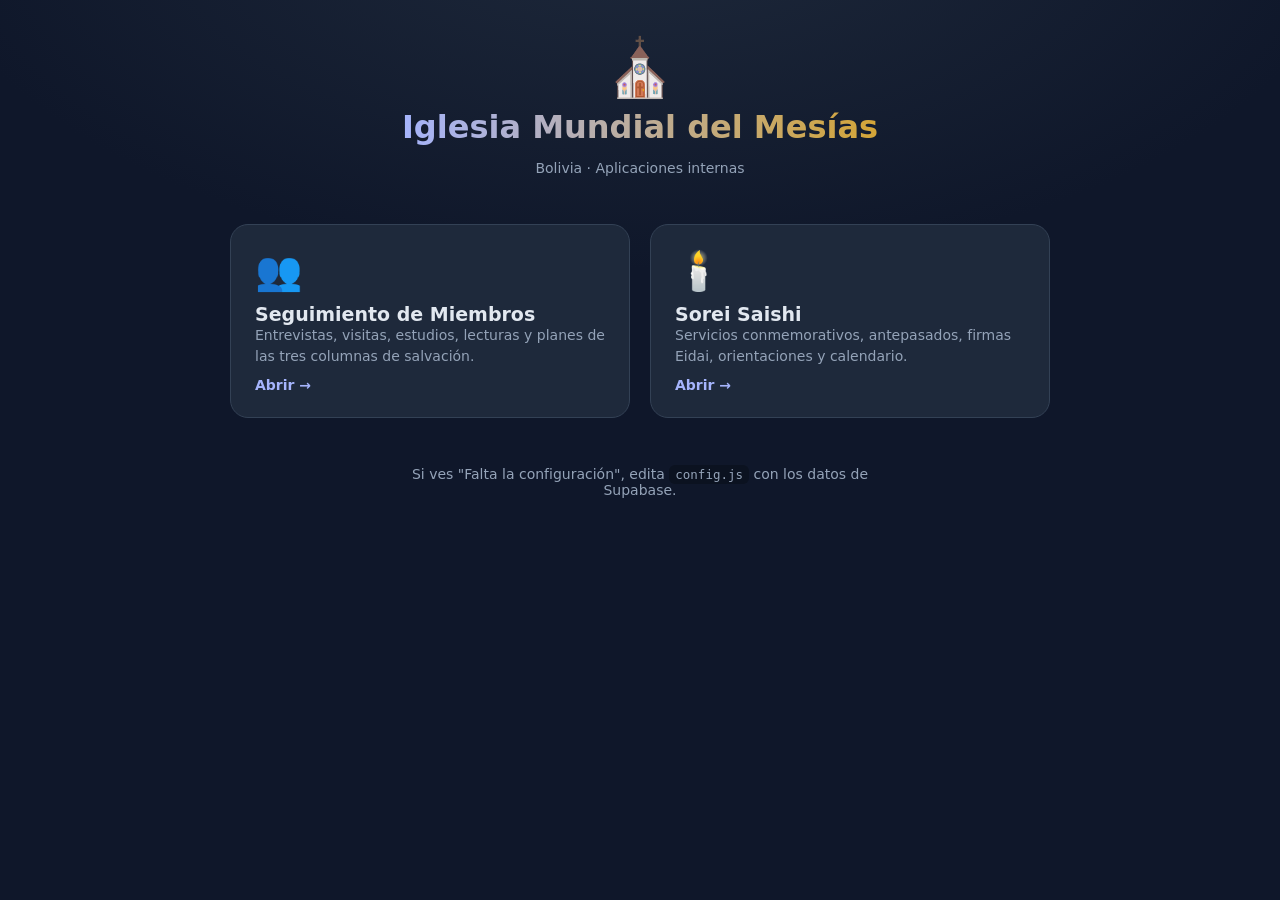
<file: index.html>
<!DOCTYPE html>
<html lang="es">
<head>
    <meta charset="UTF-8">
    <meta name="viewport" content="width=device-width, initial-scale=1.0">
    <meta name="theme-color" content="#1f2937">
    <title>Iglesia Mundial del Mesías · Bolivia</title>
    <link rel="icon" href="data:image/svg+xml,<svg xmlns='http://www.w3.org/2000/svg' viewBox='0 0 100 100'><text y='.9em' font-size='90'>⛪</text></svg>">
    <link rel="stylesheet" href="css/portal.css">
</head>
<body>
    <header class="hero">
        <div class="hero-logo">⛪</div>
        <h1>Iglesia Mundial del Mesías</h1>
        <p class="muted">Bolivia · Aplicaciones internas</p>
    </header>

    <main class="grid">
        <a class="card" href="miembro/">
            <div class="card-icon">👥</div>
            <div class="card-body">
                <h2>Seguimiento de Miembros</h2>
                <p>Entrevistas, visitas, estudios, lecturas y planes de las tres columnas de salvación.</p>
            </div>
            <span class="card-go">Abrir →</span>
        </a>

        <a class="card" href="sorei-saishi/">
            <div class="card-icon">🕯️</div>
            <div class="card-body">
                <h2>Sorei Saishi</h2>
                <p>Servicios conmemorativos, antepasados, firmas Eidai, orientaciones y calendario.</p>
            </div>
            <span class="card-go">Abrir →</span>
        </a>
    </main>

    <footer class="foot">
        <p class="muted">Si ves "Falta la configuración", edita <code>config.js</code> con los datos de Supabase.</p>
    </footer>
</body>
</html>
</file>
<file: css/portal.css>
:root {
    --bg: #0f172a;
    --card: #1e293b;
    --card-hover: #263449;
    --text: #e2e8f0;
    --muted: #94a3b8;
    --primary: #6366f1;
    --gold: #d4a537;
    --border: #334155;
}

* { box-sizing: border-box; }

body {
    margin: 0;
    min-height: 100vh;
    background: radial-gradient(1200px 600px at 50% -10%, #1e293b 0%, var(--bg) 60%);
    color: var(--text);
    font-family: system-ui, -apple-system, "Segoe UI", Roboto, sans-serif;
    display: flex;
    flex-direction: column;
    align-items: center;
    padding: 40px 20px;
}

.hero { text-align: center; margin-bottom: 34px; }

.hero-logo { font-size: 56px; line-height: 1; }

.hero h1 {
    margin: 12px 0 4px;
    font-size: clamp(22px, 4vw, 32px);
    background: linear-gradient(90deg, #a5b4fc, var(--gold));
    -webkit-background-clip: text;
    background-clip: text;
    color: transparent;
}

.muted { color: var(--muted); font-size: 14px; }

.grid {
    display: grid;
    grid-template-columns: repeat(auto-fit, minmax(280px, 1fr));
    gap: 20px;
    width: 100%;
    max-width: 820px;
}

.card {
    display: flex;
    flex-direction: column;
    gap: 10px;
    padding: 24px;
    background: var(--card);
    border: 1px solid var(--border);
    border-radius: 18px;
    text-decoration: none;
    color: inherit;
    transition: transform .15s ease, background .15s ease, border-color .15s ease;
}

.card:hover {
    transform: translateY(-3px);
    background: var(--card-hover);
    border-color: var(--primary);
}

.card-icon { font-size: 38px; }

.card h2 { margin: 0; font-size: 19px; }

.card p { margin: 0; color: var(--muted); font-size: 14px; line-height: 1.5; }

.card-go { margin-top: auto; color: #a5b4fc; font-weight: 600; font-size: 14px; }

.foot { margin-top: 34px; text-align: center; max-width: 520px; }

code {
    background: #0b1220;
    padding: 2px 6px;
    border-radius: 6px;
    font-size: 12.5px;
}
</file>
